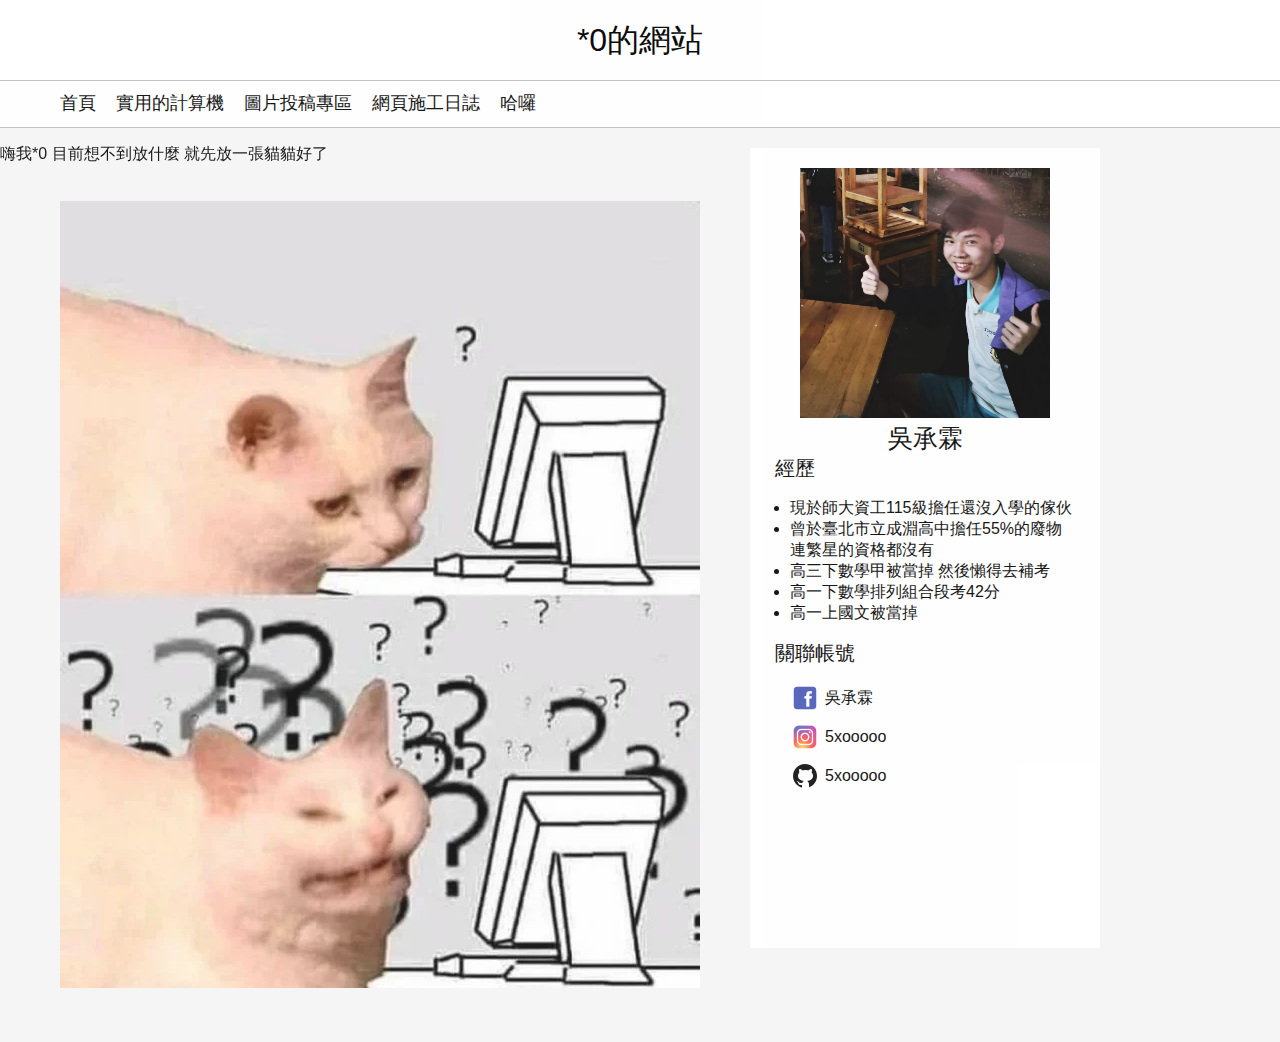
<file: index.html>
<!DOCTYPE html>
<html lang="en">
<head>
    <meta charset="UTF-8">
    <meta http-equiv="X-UA-Compatible" content="IE=edge">
    <meta name="viewport" content="width=device-width, initial-scale=1.0">
    <title>*0的網站</title>
    <link rel="stylesheet" href="style.css">
</head>
<body bgcolor="#F5F5F5">
    <div id="description" class="text">
            <font size="6">
                *0的網站
            </font><br>
    </div>

    <hr size="1px" color="#C3C3C3">

    <div id="catalog">
        <div><ul>
            <li><a href="index.html">
                <font size="4">首頁</font>
            </a></li>
            <li><a href="cal.html">
                <font size="4">實用的計算機</font>
            </a></li>
            <li><a href="submit_img.html">
                <font size="4">圖片投稿專區</font>
            </a></li>
            <li><a href="changelog.html">
                <font size="4">網頁施工日誌</font>
            </a></li>
            <li><a href="nggyu.html">
                <font size="4">哈囉</font>
            </a></li>
        </ul></div>
    </div>
    <hr size="1px" color="#C3C3C3">

    <div class="introduction">
        <div id="myphoto">
            <img src="image/myphoto.jpg" width="250px" height="250px">
        </div>
        <div id="name">吳承霖</div>
        <div id="exp_title">經歷</div>
        <div id="exp">
            <ul>
                <li>現於師大資工115級擔任還沒入學的傢伙</li>
                <li>曾於臺北市立成淵高中擔任55%的廢物 連繁星的資格都沒有</li>
                <li>高三下數學甲被當掉 然後懶得去補考</li>
                <li>高一下數學排列組合段考42分</li>
                <li>高一上國文被當掉</li>
            </ul>
        </div>
        <div id="acc_title" style="margin-bottom: 0px;">關聯帳號</div>
        <div id="account">
            <ul>
                <li>
                    <div class="icon"><img src="image/fb.png"></div>
                    <a href="https://www.facebook.com/profile.php?id=100003945487769">吳承霖</a>
                </li>
                <li>
                    <div class="icon"><img src="image/ig.png"></div>
                    <a href="https://www.instagram.com/5xooooo/">5xooooo</a>
                </li>
                <li>
                    <div class="icon"><img src="image/github.png"></div>
                    <a href="https://github.com/5xooooo">5xooooo</a>
                </li>
            </ul>
        </div>
    </div>

    <div id="content">
        <div>
            <p>嗨我*0 目前想不到放什麼 就先放一張貓貓好了</p>
        </div>
        <div class="img" id="memecat">
            <img src="image/memecat.jpg">
        </div>
        <div>

        </div>
    </div>
    <!-- https://5xooooo.github.io/page/ -->
</body>
</html>
</file>
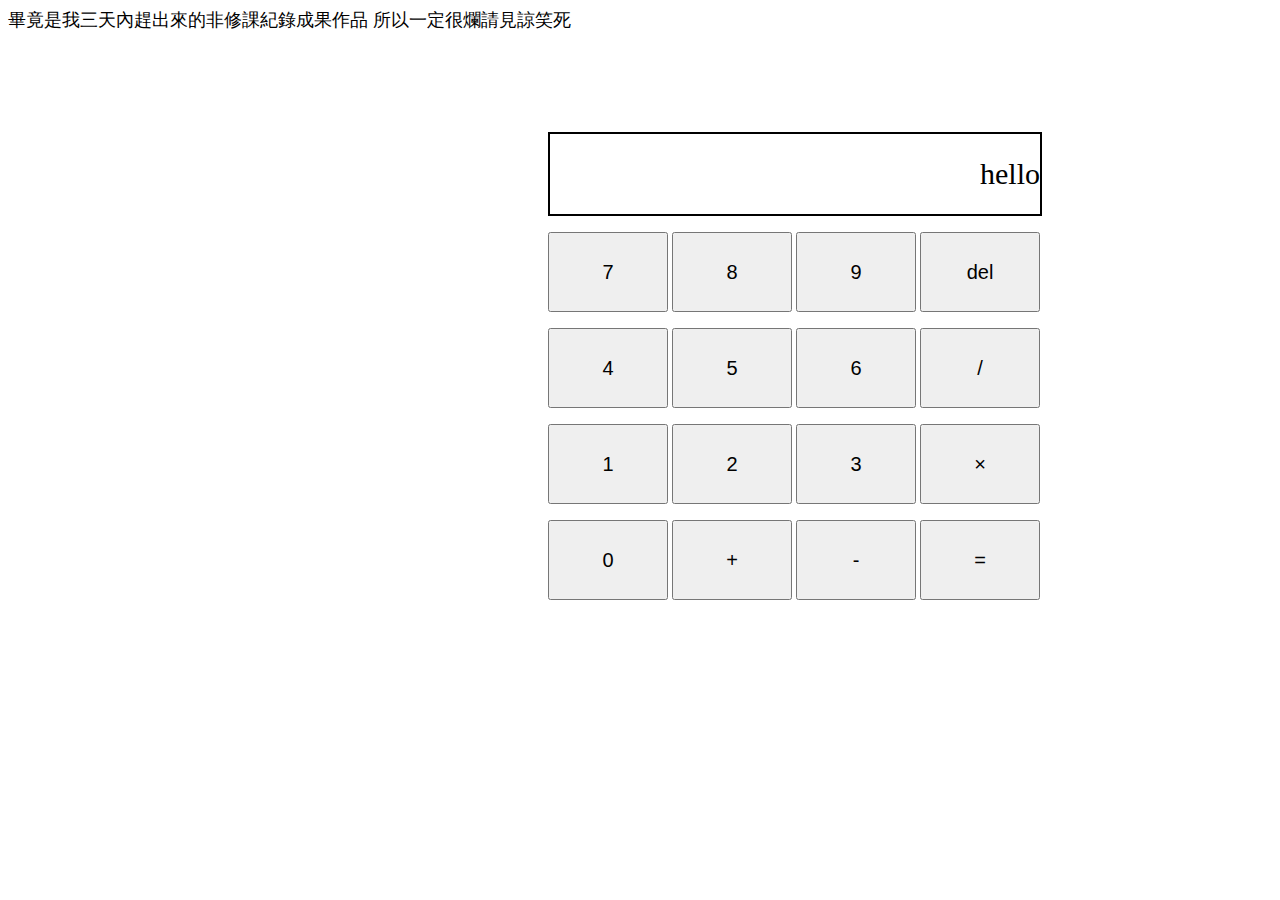
<file: cal.html>
<!DOCTYPE html>
<html lang="en">
<head>
    <meta charset="UTF-8">
    <meta http-equiv="X-UA-Compatible" content="IE=edge">
    <meta name="viewport" content="width=device-width, initial-scale=1.0">
    <title>實用的計算機</title>
    <link rel="stylesheet" href="cal/style.css">
</head>
<body>
    <font size="4">畢竟是我三天內趕出來的非修課紀錄成果作品 所以一定很爛請見諒笑死</font><br>
    <div id="output">
        <a>hello</a>
    </div>
    <ol>
        <input type="button" value="7" onclick="seven()" id="seven">
        <input type="button" value="8" onclick="eight()" id="eight">
        <input type="button" value="9" onclick="nine()" id="nine">
        <input type="button" value="del" onclick="del()" id="delete">
    </ol>
    <ol>
        <input type="button" value="4" onclick="four()" id="four">
        <input type="button" value="5" onclick="five()" id="five">
        <input type="button" value="6" onclick="six()" id="six">
        <input type="button" value="/" onclick="divide()" id="divide">
    </ol>
    <ol>
        <input type="button" value="1" onclick="one()" id="one">
        <input type="button" value="2" onclick="two()" id="two">
        <input type="button" value="3" onclick="three()" id="three">
        <input type="button" value="×" onclick="multiply()" id="multiply">
    </ol>
    <ol>
        <input type="button" value="0" onclick="zero()" id="zero">
        <input type="button" value="+" onclick="plus()" id="plus">
        <input type="button" value="-" onclick="minus()" id="minus">
        <input type="button" value="=" onclick="equ()" id="equ">
    </ol>
    <script src="cal/script.js"></script>
</body>
</html>
</file>
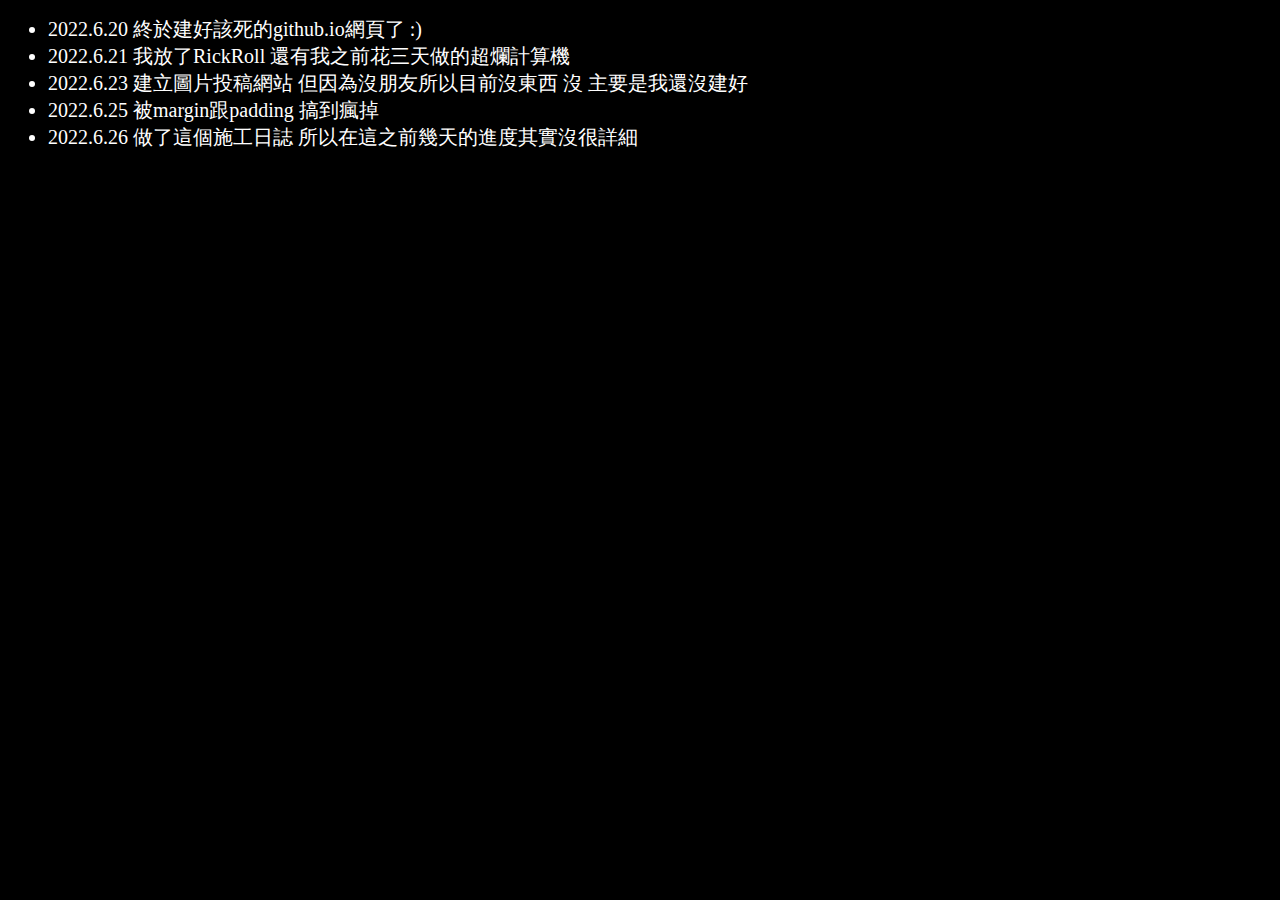
<file: changelog.html>
<!DOCTYPE html>
<html lang="en">
<head>
    <meta charset="UTF-8">
    <meta http-equiv="X-UA-Compatible" content="IE=edge">
    <meta name="viewport" content="width=device-width, initial-scale=1.0">
    <title>網頁施工日誌</title>
    <style type="text/css">
        ul li{
            font-size: 20px;
            color: white;
        }
    </style>
</head>
<body bgcolor="#000000">
    <ul>
        <li>2022.6.20 終於建好該死的github.io網頁了 :)</li>
        <li>2022.6.21 我放了RickRoll 還有我之前花三天做的超爛計算機</li>
        <li>2022.6.23 建立圖片投稿網站 但因為沒朋友所以目前沒東西 沒 主要是我還沒建好</li>
        <li>2022.6.25 被margin跟padding 搞到瘋掉</li>
        <li>2022.6.26 做了這個施工日誌 所以在這之前幾天的進度其實沒很詳細</li>
    </ul>
</body>
</html>
</file>
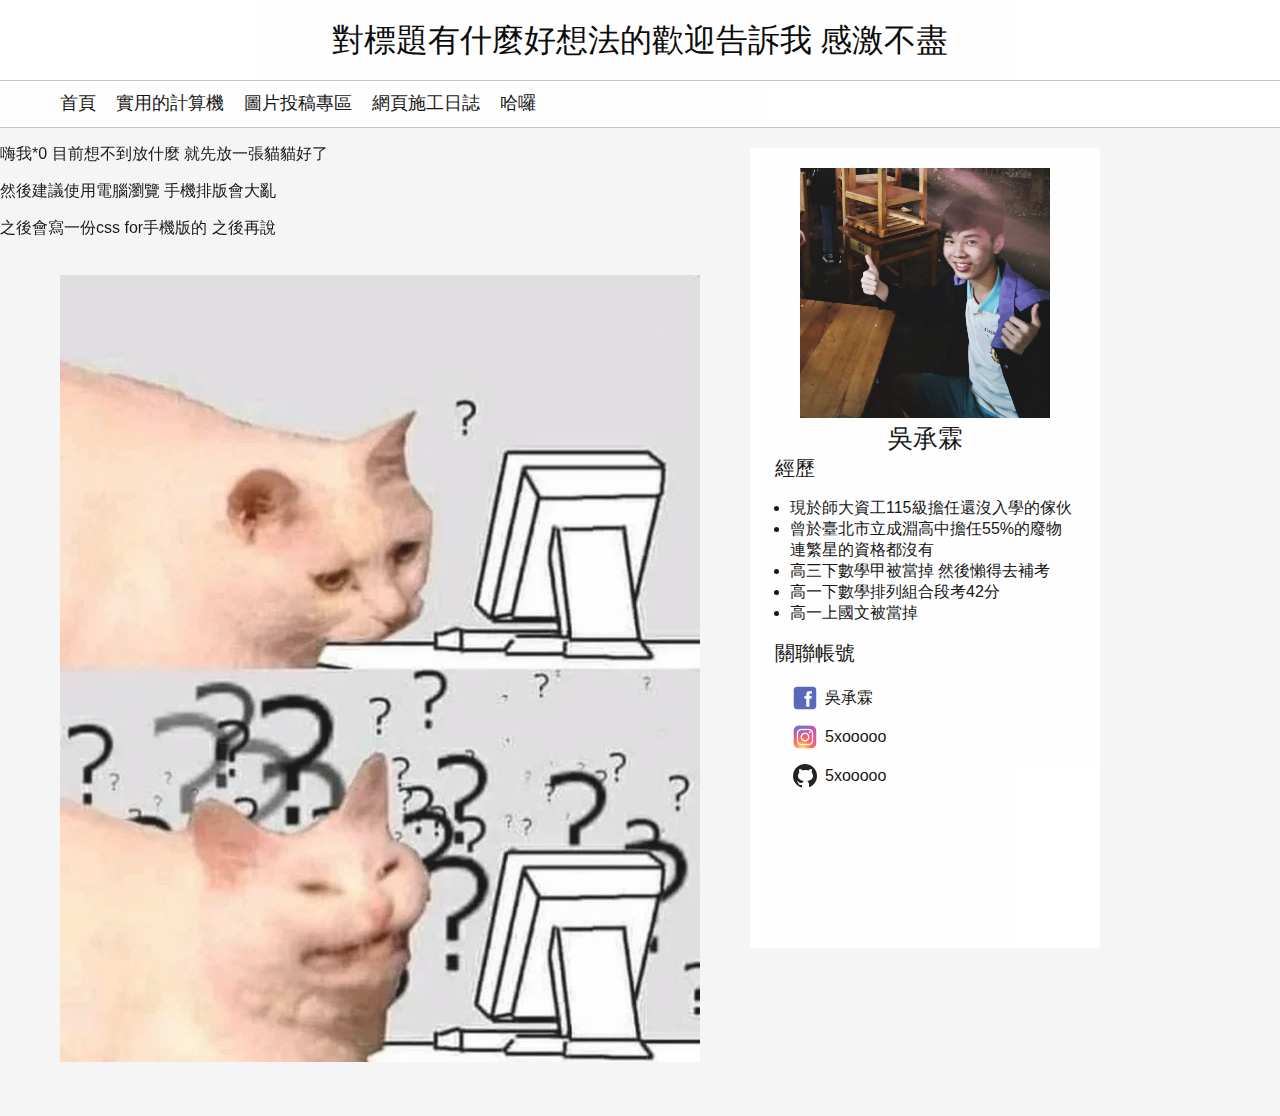
<file: model.html>
<!DOCTYPE html>
<html lang="en">
<head>
    <meta charset="UTF-8">
    <meta http-equiv="X-UA-Compatible" content="IE=edge">
    <meta name="viewport" content="width=device-width, initial-scale=1.0">
    <title>想不到標題</title>
    <link rel="stylesheet" href="style.css">
</head>
<body bgcolor="#F5F5F5">
    <div id="description" class="text">
            <font size="6">
                對標題有什麼好想法的歡迎告訴我 感激不盡
            </font><br>
    </div>

    <hr size="1px" color="#C3C3C3">

    <div id="catalog">
        <div><ul>
            <li><a href="index.html">
                <font size="4">首頁</font>
            </a></li>
            <li><a href="cal.html">
                <font size="4">實用的計算機</font>
            </a></li>
            <li><a href="submit_img.html">
                <font size="4">圖片投稿專區</font>
            </a></li>
            <li><a href="changelog.html">
                <font size="4">網頁施工日誌</font>
            </a></li>
            <li><a href="nggyu.html">
                <font size="4">哈囉</font>
            </a></li>
        </ul></div>
    </div>
    <hr size="1px" color="#C3C3C3">

    <div class="introduction">
        <div id="myphoto">
            <img src="image/myphoto.jpg" width="250px" height="250px">
        </div>
        <div id="name">吳承霖</div>
        <div id="exp_title">經歷</div>
        <div id="exp">
            <ul>
                <li>現於師大資工115級擔任還沒入學的傢伙</li>
                <li>曾於臺北市立成淵高中擔任55%的廢物 連繁星的資格都沒有</li>
                <li>高三下數學甲被當掉 然後懶得去補考</li>
                <li>高一下數學排列組合段考42分</li>
                <li>高一上國文被當掉</li>
            </ul>
        </div>
        <div id="acc_title" style="margin-bottom: 0px;">關聯帳號</div>
        <div id="account">
            <ul>
                <li>
                    <div class="icon"><img src="image/fb.png"></div>
                    <a href="https://www.facebook.com/profile.php?id=100003945487769">吳承霖</a>
                </li>
                <li>
                    <div class="icon"><img src="image/ig.png"></div>
                    <a href="https://www.instagram.com/5xooooo/">5xooooo</a>
                </li>
                <li>
                    <div class="icon"><img src="image/github.png"></div>
                    <a href="https://github.com/5xooooo">5xooooo</a>
                </li>
            </ul>
        </div>
    </div>

    <div id="content">
        <div>
            <p>嗨我*0 目前想不到放什麼 就先放一張貓貓好了</p>
            <p>然後建議使用電腦瀏覽 手機排版會大亂</p>
            <p>之後會寫一份css for手機版的 之後再說</p>
        </div>
        <div class="img" id="memecat">
            <img src="image/memecat.jpg">
        </div>
        <div>

        </div>
    </div>
    <!-- https://5xooooo.github.io/page/ -->
</body>
</html>
</file>
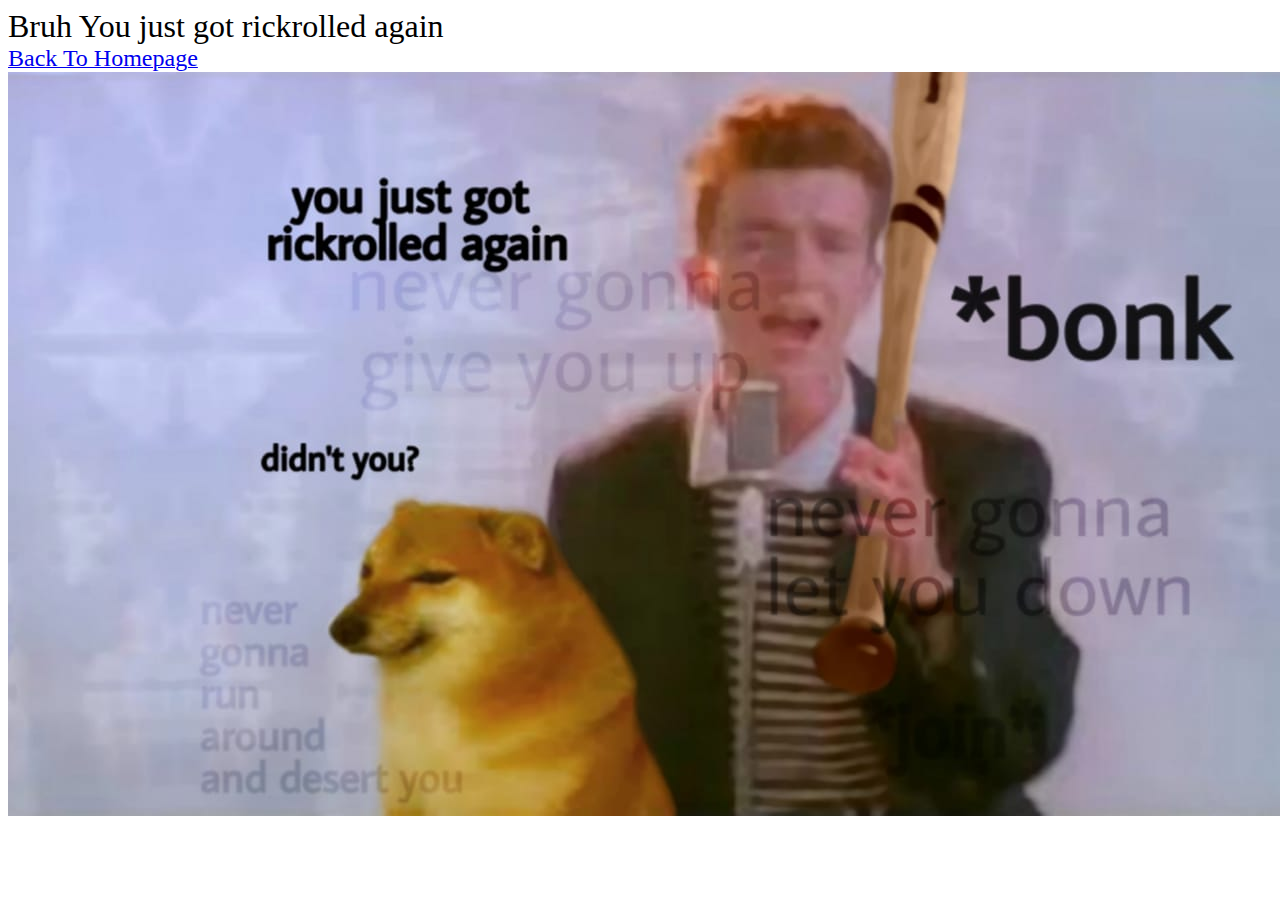
<file: nggyu.html>
<!DOCTYPE html>
<html lang="en">
<head>
    <meta charset="UTF-8">
    <meta http-equiv="X-UA-Compatible" content="IE=edge">
    <meta name="viewport" content="width=device-width, initial-scale=1.0">
    <title>Bruh</title>
</head>
<body>
    <font size="6">Bruh You just got rickrolled again</font><br>
    <a href="https://www.youtube.com/watch?v=dQw4w9WgXcQ">
        <font size="5">Back To Homepage</font>
    </a>
    <img src="nggyu/nggyu.jpg">
</body>
</html>
</file>
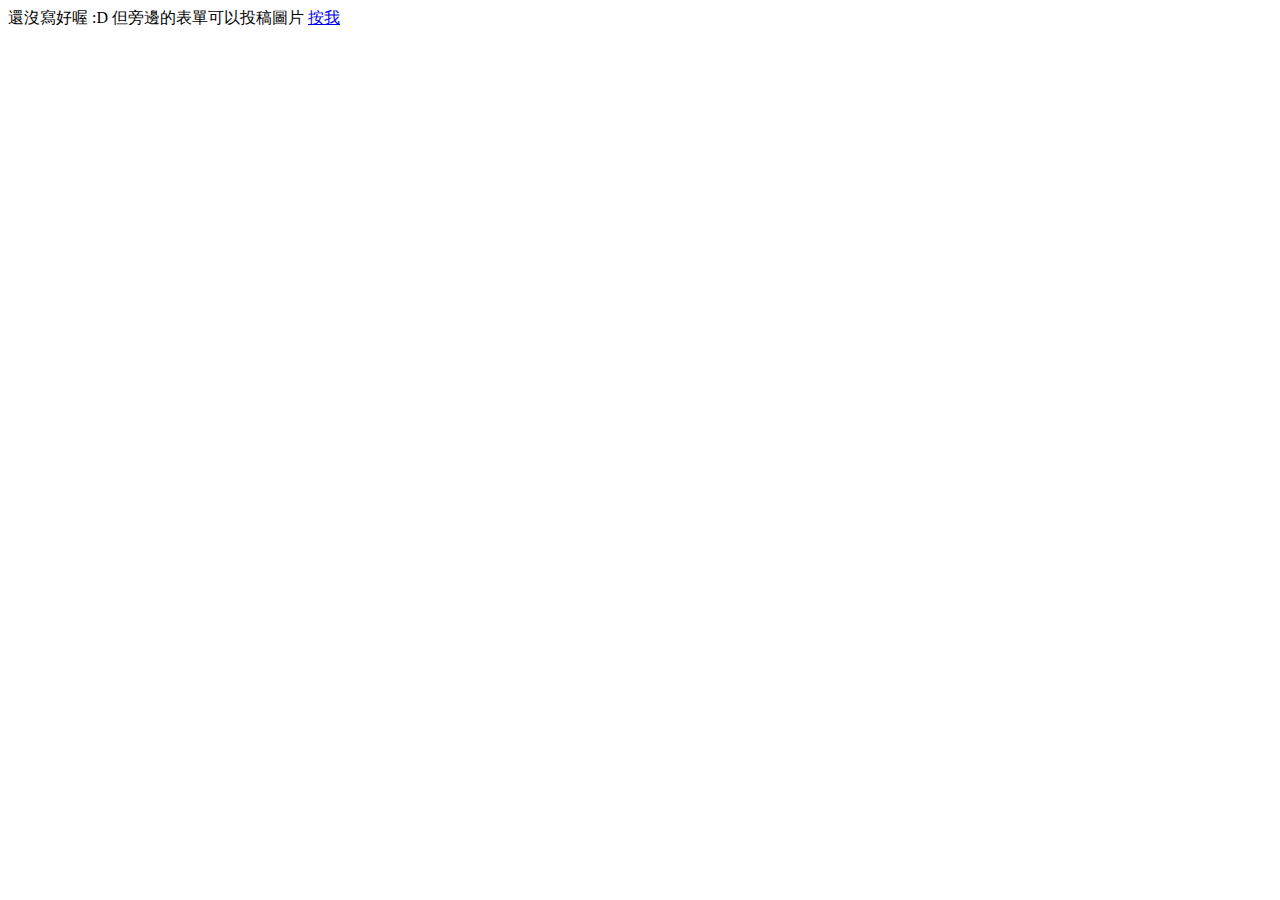
<file: submit_img.html>
<!DOCTYPE html>
<html lang="en">
<head>
    <meta charset="UTF-8">
    <meta http-equiv="X-UA-Compatible" content="IE=edge">
    <meta name="viewport" content="width=device-width, initial-scale=1.0">
    <title>大家投稿的圖片專區(? 雖然沒人會看</title>
</head>
<body>
    還沒寫好喔 :D 但旁邊的表單可以投稿圖片
    <a href="https://forms.gle/71RytXeAtHSeVCqi9">按我</a>
</body>
</html>
</file>
<file: style.css>
body{
    margin: 0px;
    background-image: url("https://i.pinimg.com/originals/69/17/c3/6917c33f31912b1a7628cf3529fda4fc.jpg");
    background-size: 15%;
    background-attachment: fixed;
    font-family:sans-serif, serif;
}

hr{
    margin: 0px;
    margin-bottom: 0px;
}

div{
    opacity: 0.95;
}

#description{
    text-align: center;
    line-height: 80px;
    height: 80px;
    background-color: white;
    margin: 0px;
}

#catalog{
    list-style: none;
    background-color: white;
    padding: 3px;
    margin: 0px;
    height: 40px;
}

#catalog ul{
    display: flex;
    align-items: center;
    margin: 7px;
}

#catalog li{
    display: block;
    height: 10px;
    margin: 0px;
    float: left;
    /* border-style: solid; */
}

#catalog li a{
    text-decoration: none;
    color: black;
    padding-right: 10px;
    padding-left: 10px;
    padding-top: 3px;
    padding-bottom: 3px;
    /* border: 1px solid #000; */
}

#catalog li a:hover{
    color: blue;
}

.introduction{
    width: 350px;
    height: 800px;
    float: right;
    margin-top: 20px;
    margin-right: 180px;
    background-color: white;
    /* border: 1px solid #d3d3d3; */
}

#myphoto{
    margin: 20px 50px 0px 50px;
}

#name{
    font-size: 25px;
    text-align: center;
    margin-top: 0px;
}

#exp_title, #acc_title{
    margin-left: 25px;
    font-size: 20px;
}

#exp ul li{
    /* list-style: none; */
    /* float: left; */
    position: relative;
    word-wrap: break-word;
    margin-right: 20px;
}

#account ul li{
    list-style: none;
    display: flex;
}

.icon{
    margin-bottom: 5px;
}

#account ul li a{
    height: 30px;
    display: flex;
    align-items: center;
    margin-top: 0px;
    margin-left: 5px;
    text-decoration: none;
    color: black;
}

#account ul li a:hover{
    color: blue;
}

.content{
    width: 770px;
    height: auto;
    background-color: white;
    float: left;
    margin-top: 20px;
    margin-left: 180px;
    border: 1px solid #d3d3d3;
    padding: 10px;
}

.content p{
    text-align: center;
}

#memecat{
    float:left;
    margin-left: 60px;
    margin-top: 20px;
    margin-bottom: 50px;
}
</file>
<file: cal/style.css>
input{
    width:120px;
    height: 80px;
    font-size:20px;
    position: relative;
}

#output{
    position: relative;
    top: 100px;
    left: 540px;
    border: 2px black solid;
    width: 490px;
    height: 80px;
    text-align: right;
    line-height: 80px;
    font-size: 30px;
    overflow-x: auto;
    overflow-y: hidden;
}

ol{
    position: relative;
    top: 100px;
    left: 500px;
}
</file>
